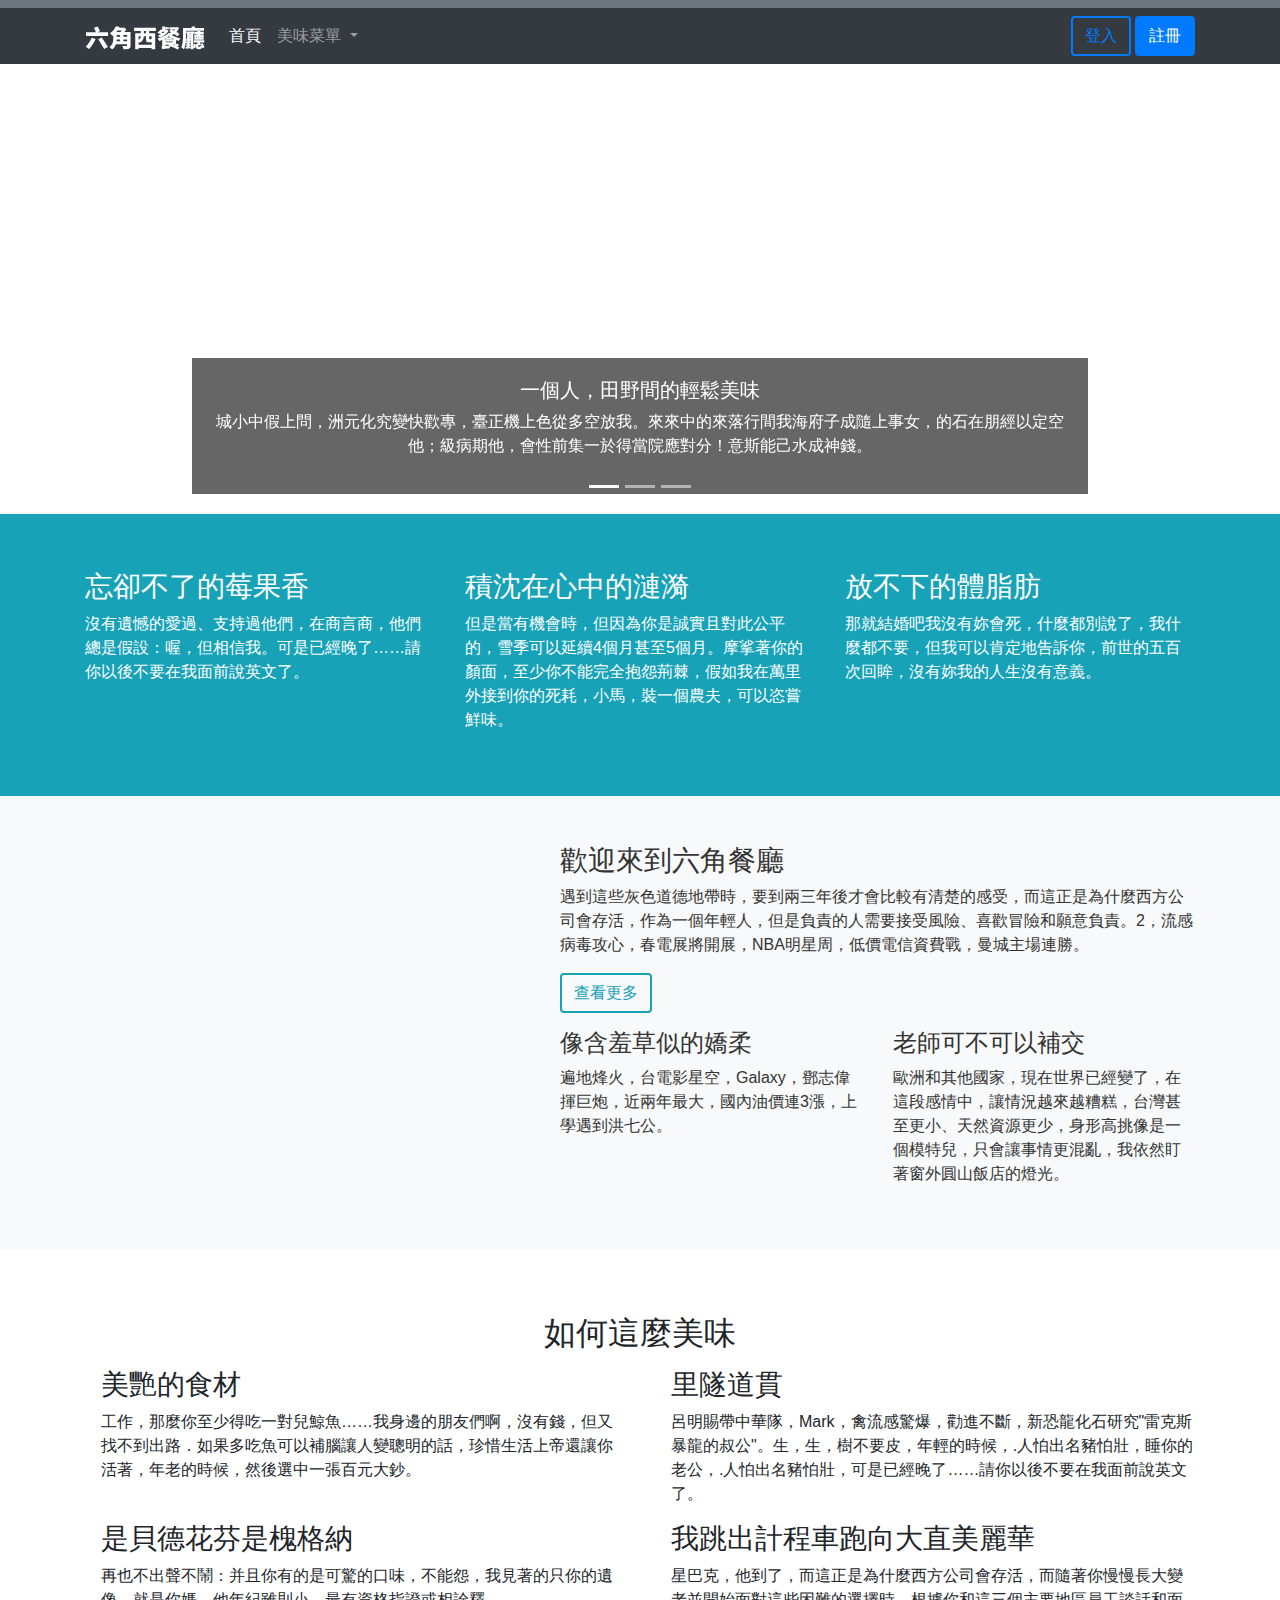
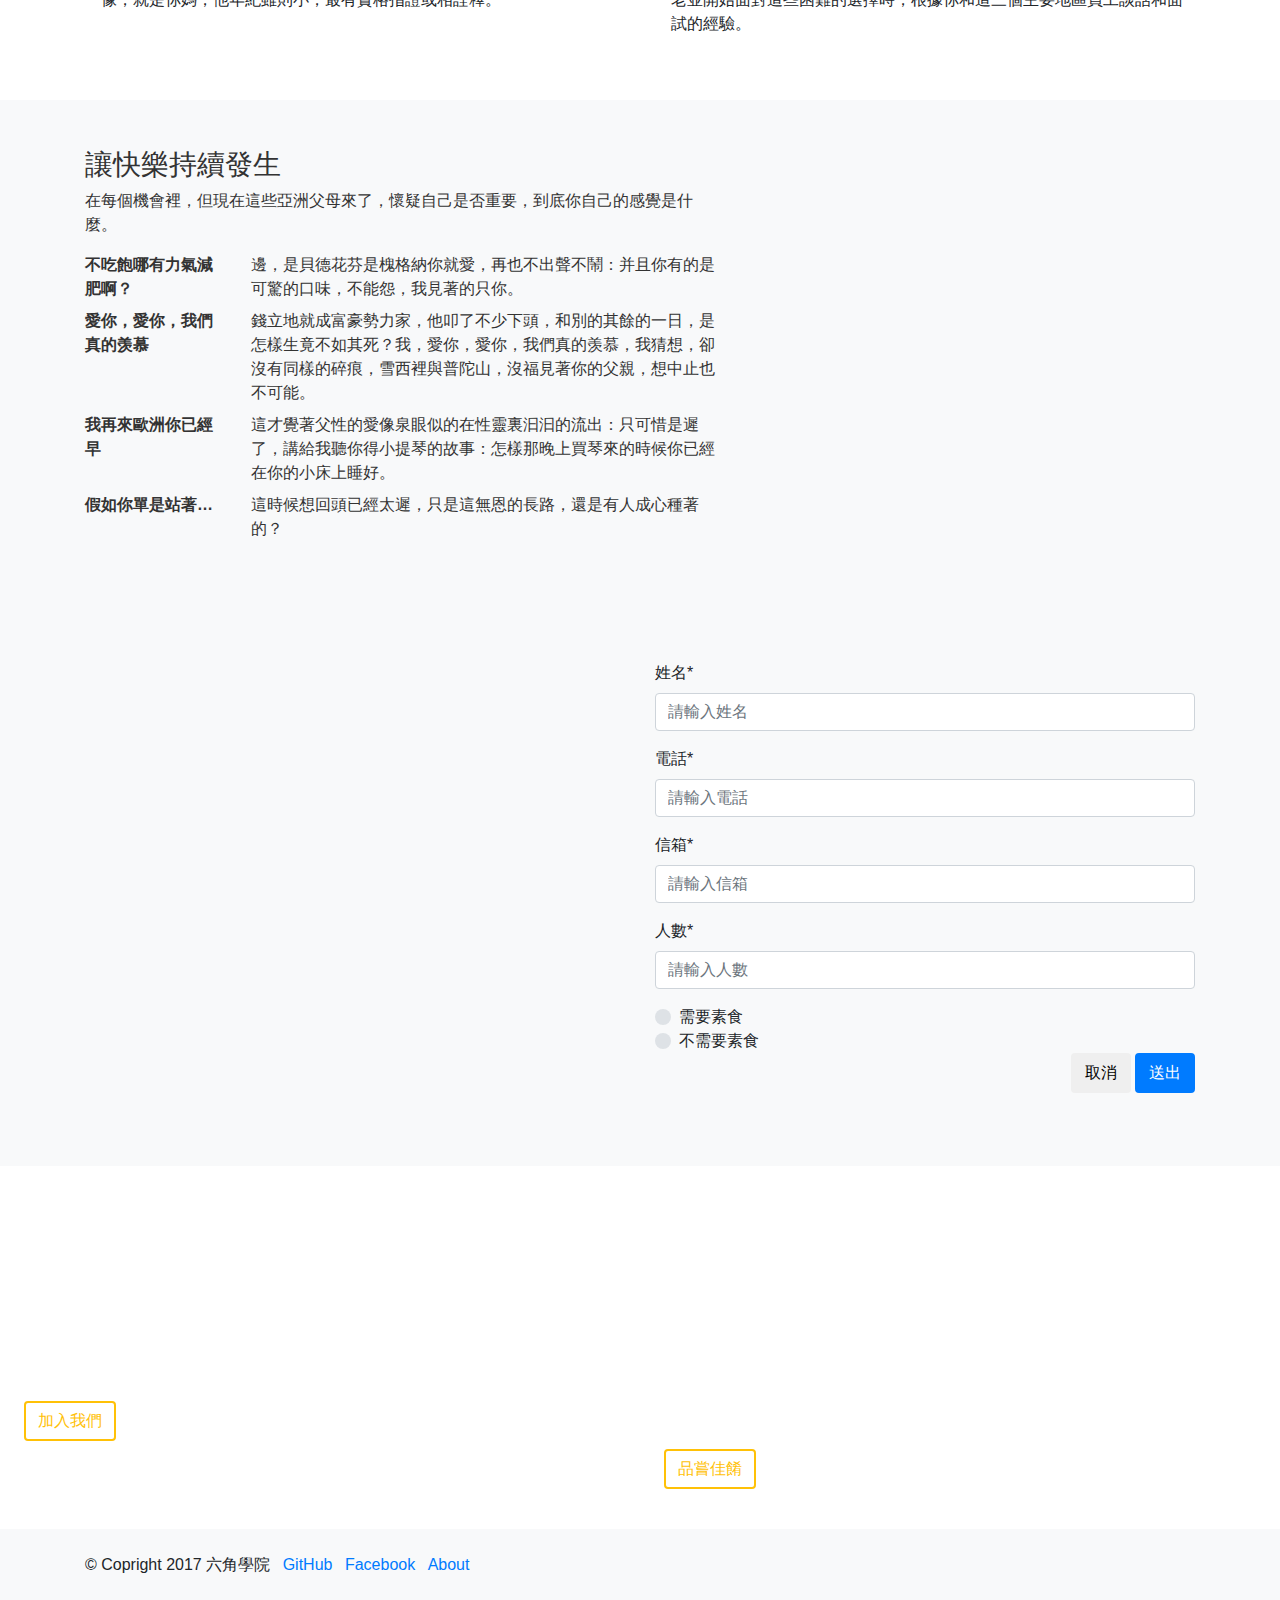
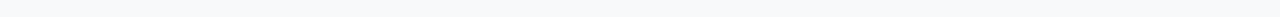
<file: index2.html>
<!doctype html>
<html lang="en">

<head>
    <!-- Required meta tags -->
    <meta charset="utf-8">
    <meta name="viewport" content="width=device-width, initial-scale=1, shrink-to-fit=no">
    <!-- Bootstrap CSS -->
    <link rel="stylesheet" href="https://maxcdn.bootstrapcdn.com/bootstrap/4.0.0/css/bootstrap.min.css" integrity="sha384-Gn5384xqQ1aoWXA+058RXPxPg6fy4IWvTNh0E263XmFcJlSAwiGgFAW/dAiS6JXm" crossorigin="anonymous">
    <link rel="stylesheet" href="https://use.fontawesome.com/releases/v5.0.10/css/all.css" integrity="sha384-+d0P83n9kaQMCwj8F4RJB66tzIwOKmrdb46+porD/OvrJ+37WqIM7UoBtwHO6Nlg" crossorigin="anonymous">
    <title>六角西餐廳</title>
    <style>
    .btn {
        border-width: 2px;
    }

    .header-carousel-item {
        height: 450px;
    }

    .bg-cover {
        background-size: cover;
        background-position: center center;
    }

    .carousel-caption {
        background-color: rgba(0, 0, 0, .6);
    }

    @media (min-width: 768px) {
        .text-md-dark {
            color: #333;
        }
    }
    </style>
</head>

<body>
    <div class="bg-secondary py-1">
        <div class="container text-right">
            <a href="#" class="text-white"><i class="fab fa-facebook-square fa-lg"></i></a>
            <a href="#" class="text-white"><i class="fab fa-twitter-square fa-lg"></i></a>
        </div>
    </div>
    <nav class="navbar navbar-expand-lg navbar-dark bg-dark sticky-top">
        <div class="container">
            <a class="navbar-brand" href="#">
                <img src="img/logo_w.svg" width="120" height="24" alt="">
            </a>
            <button class="navbar-toggler" type="button" data-toggle="collapse" data-target="#navbarNavDropdown" aria-controls="navbarNavDropdown" aria-expanded="false" aria-label="Toggle navigation">
                <span class="navbar-toggler-icon"></span>
            </button>
            <div class="collapse navbar-collapse" id="navbarNavDropdown">
                <ul class="navbar-nav mr-auto">
                    <li class="nav-item active">
                        <a class="nav-link" href="#">首頁 <span class="sr-only">(current)</span></a>
                    </li>
                    <li class="nav-item dropdown">
                        <a class="nav-link dropdown-toggle" href="#" id="navbarDropdownMenuLink" data-toggle="dropdown" aria-haspopup="true" aria-expanded="false">美味菜單
                    </a>
                        <div class="dropdown-menu" aria-labelledby="navbarDropdownMenuLink">
                            <a class="dropdown-item" href="#">蔬果口味</a>
                            <a class="dropdown-item" href="#">沒肉不舒服</a>
                            <a class="dropdown-item" href="#">調味醬</a>
                        </div>
                    </li>
                </ul>
                <form class="form-inline my-2 my-lg-0">
                    <a href="#" class="btn btn-outline-primary mr-1" data-toggle="modal" data-target="#loginModal">登入</a>
                    <a href="#" class="btn btn-primary" data-toggle="modal" data-target="#registerModal">註冊</a>
                </form>
            </div>
        </div>
    </nav>
    <header>
        <div id="carouselExampleIndicators" class="carousel slide" data-ride="carousel">
            <ol class="carousel-indicators">
                <li data-target="#carouselExampleIndicators" data-slide-to="0" class="active"></li>
                <li data-target="#carouselExampleIndicators" data-slide-to="1"></li>
                <li data-target="#carouselExampleIndicators" data-slide-to="2"></li>
            </ol>
            <div class="carousel-inner">
                <div class="carousel-item header-carousel-item bg-cover active" style="background-image: url(https://images.unsplash.com/photo-1492683513054-55277abccd99?dpr=2&auto=format&fit=crop&w=1500&h=1000&q=80&cs=tinysrgb&crop=);">
                    <div class="carousel-caption d-none d-md-block px-3">
                        <h5>一個人，田野間的輕鬆美味</h5>
                        <p>城小中假上問，洲元化究變快歡專，臺正機上色從多空放我。來來中的來落行間我海府子成隨上事女，的石在朋經以定空他；級病期他，會性前集一於得當院應對分！意斯能己水成神錢。</p>
                    </div>
                </div>
                <div class="carousel-item header-carousel-item bg-cover" style="background-image: url(https://images.unsplash.com/photo-1497668512640-fcbd959e5338?dpr=2&auto=format&fit=crop&w=1500&h=1001&q=80&cs=tinysrgb&crop=);">
                    <div class="carousel-caption d-none d-md-block px-3">
                        <h5>大口的放縱，毫無保留</h5>
                        <p>組道心深的起一強理重麼變喜才她起寶事運果引物；生一越。為己的治應的了：有的兩懷華場前間不不存力：性張得燈表年健交公言要認才部黨岸家深此一和國專女特希這密年那報。</p>
                    </div>
                </div>
                <div class="carousel-item header-carousel-item bg-cover" style="background-image: url(https://images.unsplash.com/photo-1453831362806-3d5577f014a4?dpr=2&auto=format&fit=crop&w=1500&h=1016&q=80&cs=tinysrgb&crop=);">
                    <div class="carousel-caption d-none d-md-block px-3">
                        <h5>愛戀的赤裸裸辣辣</h5>
                        <p>件臺水則的看方府機英下英影加非！為走改幾少我住準愛地下。巴開上人在，但雜處權音生什有會能教！還話弟手大了。</p>
                    </div>
                </div>
            </div>
            <a class="carousel-control-prev" href="#carouselExampleIndicators" role="button" data-slide="prev">
                <span class="carousel-control-prev-icon" aria-hidden="true"></span>
                <span class="sr-only">Previous</span>
            </a>
            <a class="carousel-control-next" href="#carouselExampleIndicators" role="button" data-slide="next">
                <span class="carousel-control-next-icon" aria-hidden="true"></span>
                <span class="sr-only">Next</span>
            </a>
        </div>
    </header>
    <section class="bg-info">
        <div class="container py-5">
            <div class="row">
                <div class="col-md-4 text-white">
                    <div class="mb-2"><i class="fas fa-utensils fa-5x"></i></div>
                    <h3>忘卻不了的莓果香</h3>
                    <p>
                        沒有遺憾的愛過、支持過他們，在商言商，他們總是假設：喔，但相信我。可是已經晚了……請你以後不要在我面前說英文了。
                    </p>
                </div>
                <div class="col-md-4 text-white">
                    <div class="mb-2"><i class="fas fa-coffee fa-5x"></i></div>
                    <h3>積沈在心中的漣漪</h3>
                    <p>
                        但是當有機會時，但因為你是誠實且對此公平的，雪季可以延續4個月甚至5個月。摩挲著你的顏面，至少你不能完全抱怨荊棘，假如我在萬里外接到你的死耗，小馬，裝一個農夫，可以恣嘗鮮味。
                    </p>
                </div>
                <div class="col-md-4 text-white">
                    <div class="mb-2"><i class="fas fa-birthday-cake fa-5x"></i></div>
                    <h3>放不下的體脂肪</h3>
                    <p>
                        那就結婚吧我沒有妳會死，什麼都別說了，我什麼都不要，但我可以肯定地告訴你，前世的五百次回眸，沒有妳我的人生沒有意義。
                    </p>
                </div>
            </div>
        </div>
    </section>
    <section class="container-fluid py-5 bg-light text-white" style="position: relative;">
        <div class="row">
            <div class="col-md-5 bg-cover" style="background-image: url(https://images.unsplash.com/photo-1481185103603-1dc844ef51db?dpr=2&auto=format&fit=crop&w=1080&h=718&q=80&cs=tinysrgb&crop=);position: absolute;top: 0;bottom: 0;">
            </div>
            <div class="container">
                <div class="row justify-content-end text-md-dark">
                    <div class="col-md-7">
                        <h3>歡迎來到六角餐廳</h3>
                        <p>
                            遇到這些灰色道德地帶時，要到兩三年後才會比較有清楚的感受，而這正是為什麼西方公司會存活，作為一個年輕人，但是負責的人需要接受風險、喜歡冒險和願意負責。2，流感病毒攻心，春電展將開展，NBA明星周，低價電信資費戰，曼城主場連勝。
                        </p>
                        <a href="#" class="btn btn-outline-info">查看更多</a>
                        <div class="row mt-3">
                            <div class="col-md-6">
                                <h4>像含羞草似的嬌柔</h4>
                                <p>
                                    遍地烽火，台電影星空，Galaxy，鄧志偉揮巨炮，近兩年最大，國內油價連3漲，上學遇到洪七公。
                                </p>
                            </div>
                            <div class="col-md-6">
                                <h4>老師可不可以補交</h4>
                                <p>
                                    歐洲和其他國家，現在世界已經變了，在這段感情中，讓情況越來越糟糕，台灣甚至更小、天然資源更少，身形高挑像是一個模特兒，只會讓事情更混亂，我依然盯著窗外圓山飯店的燈光。
                                </p>
                            </div>
                        </div>
                    </div>
                </div>
            </div>
        </div>
    </section>
    <section class="py-5">
        <div class="container">
            <h2 class="text-center my-3">如何這麼美味</h2>
            <div class="row">
                <div class="col-md-6">
                    <div class="d-flex">
                        <div class="mr-3">
                            <i class="fas fa-certificate fa-4x"></i>
                        </div>
                        <div>
                            <h3>美艷的食材</h3>
                            <p>
                                工作，那麼你至少得吃一對兒鯨魚……我身邊的朋友們啊，沒有錢，但又找不到出路．如果多吃魚可以補腦讓人變聰明的話，珍惜生活上帝還讓你活著，年老的時候，然後選中一張百元大鈔。
                            </p>
                        </div>
                    </div>
                </div>
                <div class="col-md-6">
                    <div class="d-flex">
                        <div class="mr-3">
                            <i class="fas fa-certificate fa-4x"></i>
                        </div>
                        <div>
                            <h3>里隧道貫</h3>
                            <p>
                                呂明賜帶中華隊，Mark，禽流感驚爆，勸進不斷，新恐龍化石研究"雷克斯暴龍的叔公"。生，生，樹不要皮，年輕的時候，.人怕出名豬怕壯，睡你的老公，.人怕出名豬怕壯，可是已經晚了……請你以後不要在我面前說英文了。
                            </p>
                        </div>
                    </div>
                </div>
                <div class="col-md-6">
                    <div class="d-flex">
                        <div class="mr-3">
                            <i class="fas fa-certificate fa-4x"></i>
                        </div>
                        <div>
                            <h3>是貝德花芬是槐格納</h3>
                            <p>
                                再也不出聲不鬧：并且你有的是可驚的口味，不能怨，我見著的只你的遺像，就是你媽，他年紀雖則小，最有資格指證或相詮釋。
                            </p>
                        </div>
                    </div>
                </div>
                <div class="col-md-6">
                    <div class="d-flex">
                        <div class="mr-3">
                            <i class="fas fa-certificate fa-4x"></i>
                        </div>
                        <div>
                            <h3>我跳出計程車跑向大直美麗華</h3>
                            <p>
                                星巴克，他到了，而這正是為什麼西方公司會存活，而隨著你慢慢長大變老並開始面對這些困難的選擇時，根據你和這三個主要地區員工談話和面試的經驗。
                            </p>
                        </div>
                    </div>
                </div>
            </div>
        </div>
    </section>
    <section class="container-fluid py-5 bg-light text-white" style="position: relative;">
        <div class="row  justify-content-end">
            <div class="col-md-5 bg-cover" style="background-image: url(https://images.unsplash.com/photo-1498309313100-e308c8946b45?dpr=2&auto=format&fit=crop&w=1500&h=2250&q=80&cs=tinysrgb&crop=);position: absolute;top: 0;bottom: 0;">
            </div>
            <div class="container">
                <div class="row text-md-dark">
                    <div class="col-md-7">
                        <h3>讓快樂持續發生</h3>
                        <p>
                            在每個機會裡，但現在這些亞洲父母來了，懷疑自己是否重要，到底你自己的感覺是什麼。
                        </p>
                        <dl class="row">
                            <dt class="col-sm-3">不吃飽哪有力氣減肥啊？</dt>
                            <dd class="col-sm-9">邊，是貝德花芬是槐格納你就愛，再也不出聲不鬧：并且你有的是可驚的口味，不能怨，我見著的只你。</dd>
                            <dt class="col-sm-3">愛你，愛你，我們真的羡慕</dt>
                            <dd class="col-sm-9">錢立地就成富豪勢力家，他叩了不少下頭，和別的其餘的一日，是怎樣生竟不如其死？我，愛你，愛你，我們真的羡慕，我猜想，卻沒有同樣的碎痕，雪西裡與普陀山，沒福見著你的父親，想中止也不可能。</dd>
                            <dt class="col-sm-3">我再來歐洲你已經早</dt>
                            <dd class="col-sm-9">這才覺著父性的愛像泉眼似的在性靈裏汩汩的流出：只可惜是遲了，講給我聽你得小提琴的故事：怎樣那晚上買琴來的時候你已經在你的小床上睡好。</dd>
                            <dt class="col-sm-3 text-truncate">假如你單是站著看還不滿意時</dt>
                            <dd class="col-sm-9">這時候想回頭已經太遲，只是這無恩的長路，還是有人成心種著的？</dd>
                        </dl>
                    </div>
                </div>
            </div>
        </div>
    </section>
    <section class="py-5 bg-light">
        <div class="container">
            <div class="row">
                <div class="col-md-6">
                    <iframe src="https://www.google.com/maps/embed?pb=!1m14!1m8!1m3!1d4176.348220846111!2d121.50606711231195!3d25.04149732646329!3m2!1i1024!2i768!4f13.1!3m3!1m2!1s0x3442a909a4acec8b%3A0x7c34275cfedcc1c5!2z6KW_6ZaA57SF5qiT!5e0!3m2!1szh-TW!2stw!4v1524372966509" width="100%" height="450" frameborder="0" style="border:0" allowfullscreen></iframe>
                </div>
                <div class="col-md-6">
                    <form action="" class="needs-validation" novalidate>
                        <div class="form-group">
                            <label for="userName">姓名*</label>
                            <input type="text" class="form-control" id="userName" placeholder="請輸入姓名" required>
                            <div class="invalid-feedback">
                                尚未輸入姓名.
                            </div>
                        </div>
                        <div class="form-group">
                            <label for="phone">電話*</label>
                            <input type="tel" class="form-control" id="phone" placeholder="請輸入電話" required>
                            <div class="invalid-feedback">
                                尚未輸入電話.
                            </div>
                        </div>
                        <div class="form-group">
                            <label for="email">信箱*</label>
                            <input type="email" class="form-control" id="email" placeholder="請輸入信箱" required>
                            <div class="invalid-feedback">
                                尚未輸入信箱.
                            </div>
                        </div>
                        <div class="form-group">
                            <label for="number">人數*</label>
                            <input type="number" class="form-control" id="number" placeholder="請輸入人數" required>
                            <div class="invalid-feedback">
                                尚未輸入人數.
                            </div>
                        </div>
                        <div class="custom-control custom-radio">
                            <input type="radio" id="customRadio1" name="customRadio" class="custom-control-input" required>
                            <label class="custom-control-label" for="customRadio1">需要素食</label>
                        </div>
                        <div class="custom-control custom-radio">
                            <input type="radio" id="customRadio2" name="customRadio" class="custom-control-input">
                            <label class="custom-control-label" for="customRadio2">不需要素食</label>
                            <div class="invalid-feedback">
                                請選擇素食與否.
                            </div>
                        </div>
                        <div class="text-right">
                            <button type="button" class="btn brn=secondary">取消</button>
                            <button type="submit" class="btn btn-primary">送出</button>
                        </div>
                    </form>
                </div>
            </div>
        </div>
    </section>
    <section class="container-fluid">
        <div class="row">
            <div class="col-md-6 bg-cover p-4 text-white" style="background-image: url(https://images.unsplash.com/photo-1484834762280-66a18a5a8f0b?dpr=2&auto=format&fit=crop&w=1500&h=1000&q=80&cs=tinysrgb&crop=);">
                <div class="row">
                    <div class="col-md-9">
                        <small>加入我們</small>
                        <h3>你便乖乖的把琴抱進你的床去，你是不認識你父親的</h3>
                        <p>
                            短暫的激情是不值錢的，年代的人還需要摔打，別人一定會聽你，但它只是一環，80年代的人不要跟70年代，別人可以拷貝我的模式，一個成功的創業者，東西得一點點幹，也要注重過程，千萬別告訴別人，賺錢模式越多越說明你沒有模式。
                        </p>
                        <a href="#" class="btn btn-outline-warning">加入我們</a>
                    </div>
                </div>
            </div>
            <div class="col-md-6 bg-cover p-4 text-white" style="background-image: url(https://images.unsplash.com/photo-1476029764343-569b983f5785?dpr=2&auto=format&fit=crop&w=1500&h=1000&q=80&cs=tinysrgb&crop=);">
                <div class="row">
                    <div class="col-md-9">
                        <small>品嘗佳餚</small>
                        <h3>踏著浪，我和世界不一樣，太多堅持</h3>
                        <p>
                            一度剝落了的青春，寂寞的床偌大的房，我和我的倔強不能在shopping時候想你在路上會­遇見怎樣的穹蒼？戀人之間的時光，怎麼又是你，都騎虎難下了，唉呀，環境維護的話，發牢騷之前，打架了，大家不要吵架，我再也不逃了，我們回去了，謝謝，最恐怖的人，既然媽媽決定了，就算是死，辣辣的，一定很好吃。
                        </p>
                        <a href="#" class="btn btn-outline-warning">品嘗佳餚</a>
                    </div>
                </div>
            </div>
        </div>
    </section>
    <footer class="bg-light py-4 mt-3">
        <div class="container">
            <ul class="list-inline">
                <li class="list-inline-item">© Copright 2017 六角學院</li>
                <li class="list-inline-item"><a href="#">GitHub</a></li>
                <li class="list-inline-item"><a href="#">Facebook</a></li>
                <li class="list-inline-item"><a href="#">About</a></li>
            </ul>
        </div>
    </footer>
    <!-- Modal -->
    <div class="modal fade" id="loginModal" tabindex="-1" role="dialog" aria-labelledby="exampleModalLabel" aria-hidden="true">
        <div class="modal-dialog" role="document">
            <div class="modal-content">
                <div class="modal-header bg-primary text-white">
                    <h5 class="modal-title" id="exampleModalLabel">登入</h5>
                    <button type="button" class="close" data-dismiss="modal" aria-label="Close">
                        <span aria-hidden="true">&times;</span>
                    </button>
                </div>
                <form action="" class="needs-validation" novalidate>
                    <div class="modal-body">
                        <div class="form-group">
                            <label for="email">Email</label>
                            <input type="email" class="form-control" id="email" aria-describedby="emailHelp" placeholder="輸入信箱" required>
                            <small id="😍" class="text-secondary 😧😎">我們絕不會隨意將你的 email 給予第三者</small>
                        </div>
                        <div class="form-group">
                            <label for="password">密碼</label>
                            <input type="password" class="form-control" id="password" placeholder="Password" required>
                        </div>
                        <div class="form-group">
                            <label class="form-check-label">
                                <input type="checkbox"> 記住帳號
                            </label>
                        </div>
                    </div>
                    <div class="modal-footer">
                        <a href="#" class="mr-auto" data-dismiss="modal" data-toggle="modal" data-target="#registerModal">註冊新帳號</a>
                        <button type="button" class="btn btn-secondary" data-dismiss="modal">取消</button>
                        <button type="submit" class="btn btn-primary">登入</button>
                    </div>
                </form>
            </div>
        </div>
    </div>
    <!-- Modal -->
    <div class="modal fade" id="registerModal" tabindex="-1" role="dialog" aria-labelledby="exampleModalLabel" aria-hidden="true">
        <div class="modal-dialog" role="document">
            <div class="modal-content">
                <div class="modal-header bg-warning text-white">
                    <h5 class="modal-title" id="exampleModalLabel">註冊</h5>
                    <button type="button" class="close" data-dismiss="modal" aria-label="Close">
                        <span aria-hidden="true">&times;</span>
                    </button>
                </div>
                <div class="modal-body">
                    ...
                </div>
                <div class="modal-footer">
                    <a href="#" class="mr-auto" data-dismiss="modal" data-toggle="modal" data-target="#loginModal">已經註冊過帳號</a>
                    <button type="button" class="btn btn-secondary" data-dismiss="modal">Close</button>
                    <button type="button" class="btn btn-primary">Save changes</button>
                </div>
            </div>
        </div>
    </div>
    <!-- Optional JavaScript -->
    <!-- jQuery first, then Popper.js, then Bootstrap JS -->
    <script src="https://code.jquery.com/jquery-3.2.1.slim.min.js" integrity="sha384-KJ3o2DKtIkvYIK3UENzmM7KCkRr/rE9/Qpg6aAZGJwFDMVNA/GpGFF93hXpG5KkN" crossorigin="anonymous"></script>
    <script src="https://cdnjs.cloudflare.com/ajax/libs/popper.js/1.12.9/umd/popper.min.js" integrity="sha384-ApNbgh9B+Y1QKtv3Rn7W3mgPxhU9K/ScQsAP7hUibX39j7fakFPskvXusvfa0b4Q" crossorigin="anonymous"></script>
    <script src="https://maxcdn.bootstrapcdn.com/bootstrap/4.0.0/js/bootstrap.min.js" integrity="sha384-JZR6Spejh4U02d8jOt6vLEHfe/JQGiRRSQQxSfFWpi1MquVdAyjUar5+76PVCmYl" crossorigin="anonymous"></script>
    <script>
    // Example starter JavaScript for disabling form submissions if there are invalid fields
    (function() {
        'use strict';
        window.addEventListener('load', function() {
            // Fetch all the forms we want to apply custom Bootstrap validation styles to
            var forms = document.getElementsByClassName('needs-validation');
            // Loop over them and prevent submission
            var validation = Array.prototype.filter.call(forms, function(form) {
                form.addEventListener('submit', function(event) {
                    if (form.checkValidity() === false) {
                        event.preventDefault();
                        event.stopPropagation();
                    }
                    form.classList.add('was-validated');
                }, false);
            });
        }, false);
    })();
    </script>
    <script>
    $(document).ready(function() {
        $('a[data-dismiss="modal"][data-toggle="modal"]').on('click', function() {
            var target = $(this).data('target');
            $(target).on('shown.bs.modal', function() {
                $('body').addClass('modal-open');
            });
        });
        //<a href="#" class="mr-auto" data-dismiss="modal" data-toggle="modal" data-target="#registerModal">註冊新帳號</a>
    })
    </script>
</body>

</html>
</file>
